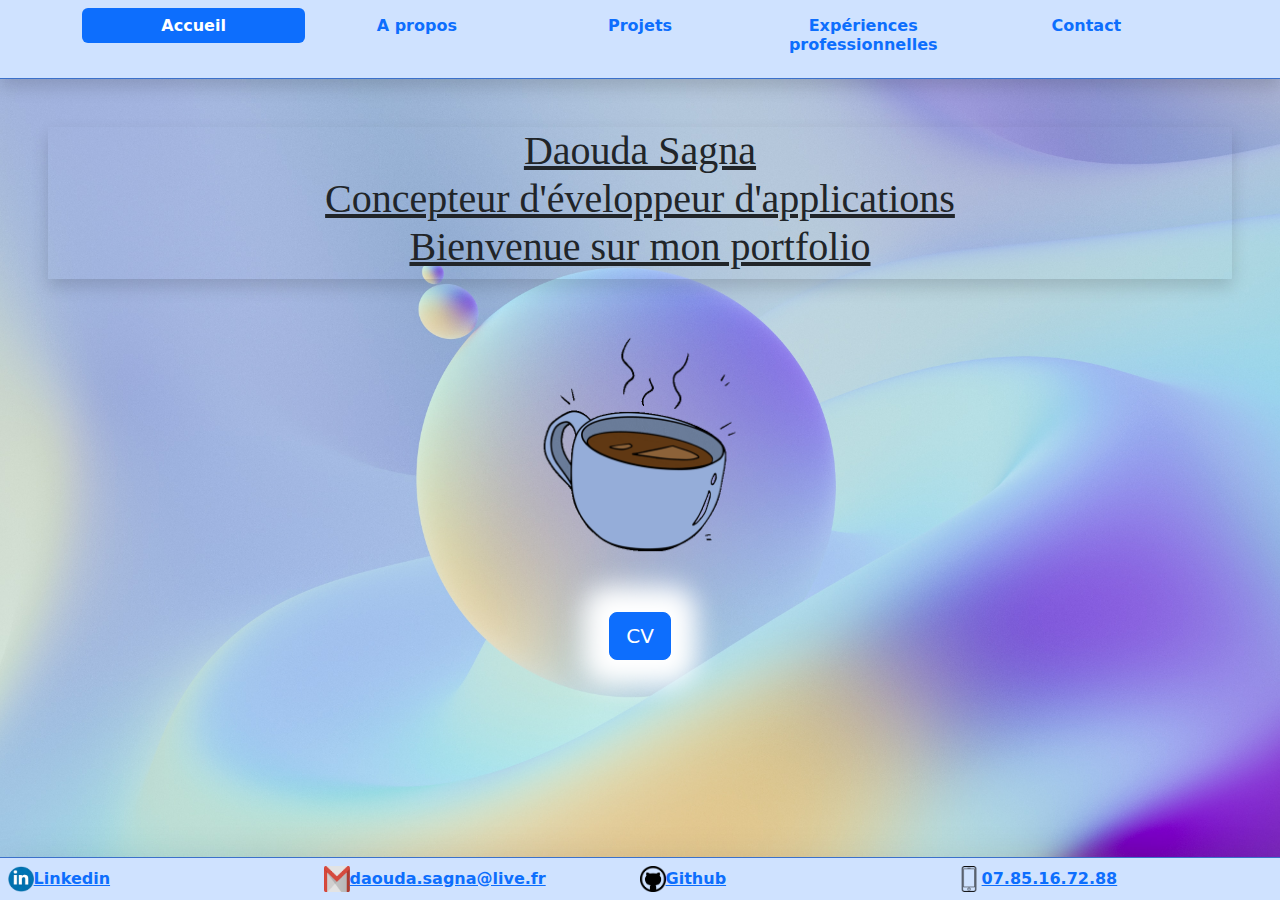
<file: portfolio/index.html>
<!DOCTYPE html>
<html lang="fr">
<head>
    <meta charset="UTF-8">
    <meta name="viewport" content="width=device-width, initial-scale=1.0">
    <title>Accueil | Daouda Sagna</title>
    <link rel="stylesheet" href="./bootstrap-css/bootstrap.min.css">
    <script src="./bootstrap-css/bootstrap.bundle.min.js"></script>
    <link rel="stylesheet" href="./bootstrap-css/style.css">
    
</head>
<body>

  <header class="navbar navbar-expand-md bg-primary-subtle p-2 shadow">
      
    <a href="./index.html" class="text-light d-md-none btn btn-primary">Daouda Sagna</a>

    <button class="navbar-toggler ms-auto" data-bs-toggle="collapse" data-bs-target="#contenuNav">
      <span class="navbar-toggler-icon"></span>
    </button>
    
    <nav id="contenuNav" class="collapse navbar-collapse">
      <div class="container">
        <ul class="flex-column flex-md-row nav nav-pills text-center">
          <li class="nav-item col d-none d-md-block">
            <h6><a class="nav-link fw-bold active" href="#">Accueil</a></h6>
          </li>
          <li class="nav-item col">
            <h6><a class="nav-link fw-bold" href="./statics/a-propos.html">A propos</a></h6>
          </li>
          <li class="nav-item col">
            <h6><a class="nav-link fw-bold" href="./statics/projets.html">Projets</a></h6>
          </li>
          <li class="nav-item col">
            <h6><a class="nav-link fw-bold" href="./statics/experiencesPro.html">Expériences professionnelles</a></h6>
          </li>
          <li class="nav-item col">
            <h6><a class="nav-link fw-bold" href="./statics/contact.html">Contact</a></h6>
          </li>
        </ul>
      </div>
    </nav>
  </header>

  <main class="d-block">

    <div class="d-flex justify-content-center m-5 shadow">
      <h1 class="text-center text-decoration-underline">Daouda Sagna <br> Concepteur d'éveloppeur d'applications <br> Bienvenue sur mon portfolio</h1>
    </div>

    <div class="d-flex justify-content-center m-5">
      <img src="./images/coffeeAccueil.gif" class="img-fluid" alt="Gif tasse de café" style="width: 20%;">
    </div>

    <div class="d-flex justify-content-center m-5">
      <a href="./images/CV_2024-Alternance_Mastère_Daouda_SAGNA.pdf" target="_blank" class="btn btn-lg btn-primary">CV</a>
    </div>
    
  </main>




  <footer class="bg-primary-subtle p-2 shadow-lg">

    <div class="d-md-flex">

      <div class="col">
        <a href="https://www.linkedin.com/in/daouda-sagna-566992267/" target="_blank" class="fw-bold">
          <img src="./images/logos-footer/linkedin-logo.png" class="imgLogo" alt="Logo Linkedin">Linkedin
        </a>
      </div>

      <div class="col">
        <a href="mailto:daouda.sagna@live.fr" class="fw-bold">
          <img src="./images/logos-footer/email-logo.png" class="imgLogo" alt="Logo email">daouda.sagna@live.fr
        </a>
      </div>

      <div class="col">
        <a href="https://github.com/DaoudaSag" target="_blank" class="fw-bold">
          <img src="./images/logos-footer/github-logo.png" class="imgLogo" alt="Logo Github">Github
        </a>
      </div>

      <div class="col">
        <a href="" class="fw-bold">
          <img src="./images/logos-footer/telephone-logo.png" alt="Logo téléphone">07.85.16.72.88
        </a>
      </div>

    </div>

  </footer>

</body>
</html>
</file>
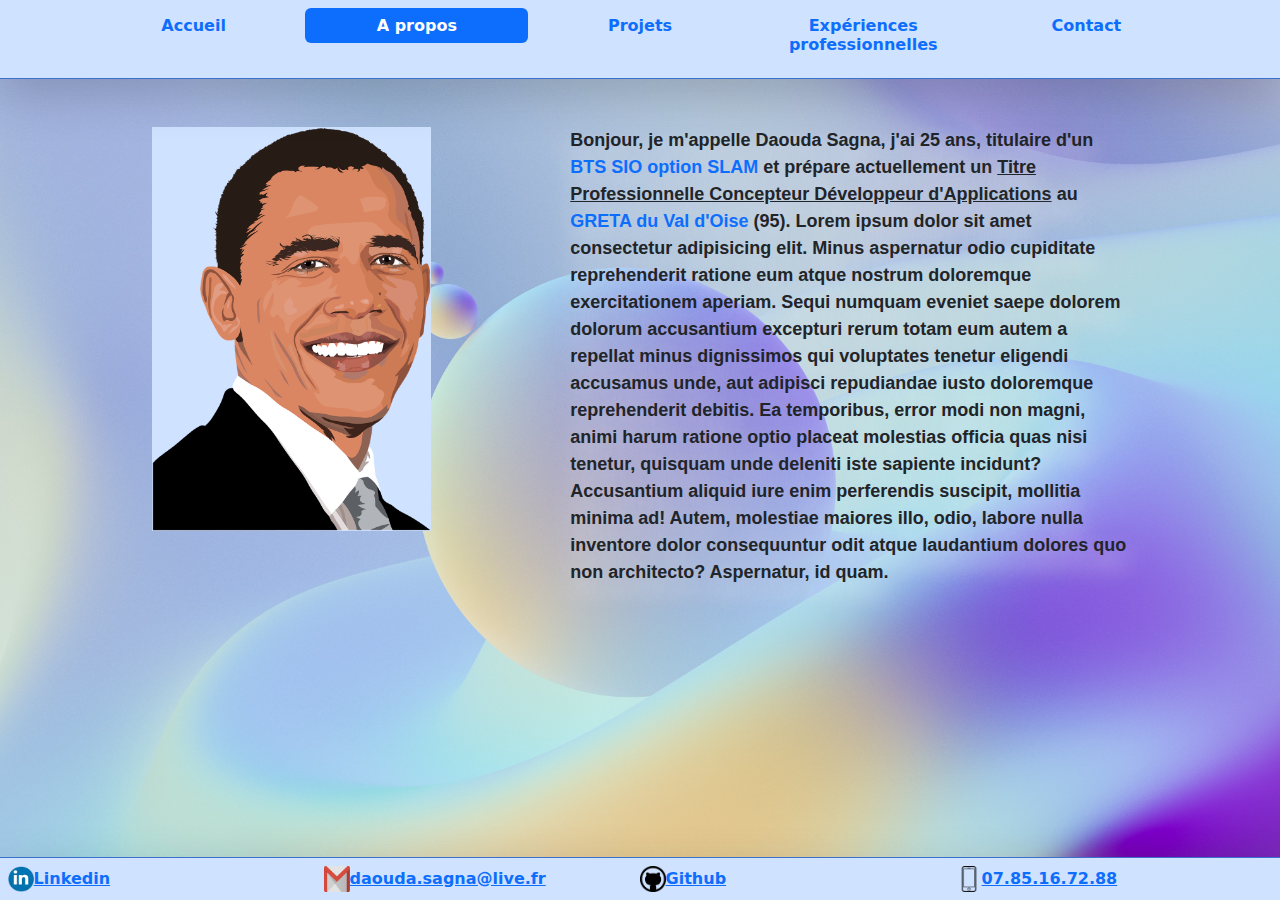
<file: portfolio/statics/a-propos.html>
<!DOCTYPE html>
<html lang="fr">
<head>
    <meta charset="UTF-8">
    <meta name="viewport" content="width=device-width, initial-scale=1.0">
    <title>A propos | Daouda Sagna</title>
    <link rel="stylesheet" href="../bootstrap-css/bootstrap.min.css">
    <script src="../bootstrap-css/bootstrap.bundle.min.js"></script>
    <link rel="stylesheet" href="../bootstrap-css/style.css">
    
</head>
<body>
    
  <header class="navbar navbar-expand-md bg-primary-subtle p-2 shadow-lg">
      
    <a href="../index.html" class="text-light d-md-none btn btn-primary">Daouda Sagna</a>

    <button class="navbar-toggler ms-auto" data-bs-toggle="collapse" data-bs-target="#contenuNav">
      <span class="navbar-toggler-icon"></span>
    </button>
    
    <nav id="contenuNav" class="collapse navbar-collapse">
      <div class="container">
        <ul class="flex-column flex-md-row nav nav-pills text-center">
          <li class="nav-item col d-none d-md-block">
            <h6><a class="nav-link fw-bold" href="../index.html">Accueil</a></h6>
          </li>
          <li class="nav-item col">
            <h6><a class="nav-link fw-bold active" href="#">A propos</a></h6>
          </li>
          <li class="nav-item col">
            <h6><a class="nav-link fw-bold" href="./projets.html">Projets</a></h6>
          </li>
          <li class="nav-item col">
            <h6><a class="nav-link fw-bold" href="./experiencesPro.html">Expériences professionnelles</a></h6>
          </li>
          <li class="nav-item col">
            <h6><a class="nav-link fw-bold" href="./contact.html">Contact</a></h6>
          </li>
        </ul>
      </div>
    </nav>
    
  </header>

  <main>
  
      <div class="container d-md-flex justify-content-md-around">

        <div class="col-8 col-md-3 bg-primary-subtle mt-5 h-50">
          <img src="../images/photo-profil.png" class="photoProfil h-100" alt="Photo de profil">
        </div>

        <div class="col-12 col-md-6 mt-5">
          <p class="description">
            Bonjour, je m'appelle Daouda Sagna, j'ai 25 ans, titulaire d'un 
            <a href="https://www.onisep.fr/ressources/univers-formation/formations/Post-bac/bts-services-informatiques-aux-organisations-option-b-solutions-logicielles-et-applications-metiers" target="_blank" class="text-decoration-none">
              BTS SIO option SLAM
            </a> et prépare actuellement un <span class="text-decoration-underline">
            Titre Professionnelle Concepteur Développeur d'Applications</span> au <a href="https://www.greta-95.fr/5-accueil" target="_blank" class="text-decoration-none">GRETA du Val d'Oise</a> (95).
            Lorem ipsum dolor sit amet consectetur adipisicing elit. Minus aspernatur odio cupiditate reprehenderit ratione eum atque nostrum doloremque exercitationem aperiam. Sequi numquam eveniet saepe dolorem dolorum accusantium excepturi rerum totam eum autem a repellat minus dignissimos qui voluptates tenetur eligendi accusamus unde, aut adipisci repudiandae iusto doloremque reprehenderit debitis. Ea temporibus, error modi non magni, animi harum ratione optio placeat molestias officia quas nisi tenetur, quisquam unde deleniti iste sapiente incidunt? Accusantium aliquid iure enim perferendis suscipit, mollitia minima ad! Autem, molestiae maiores illo, odio, labore nulla inventore dolor consequuntur odit atque laudantium dolores quo non architecto? Aspernatur, id quam.

          </p>
        </div>

      </div>
    
  </main>

  <footer class="bg-primary-subtle p-2 shadow-lg">

    <div class="d-md-flex">

      <div class="col">
        <a href="https://www.linkedin.com/in/daouda-sagna-566992267/" target="_blank" class="fw-bold">
          <img src="../images/logos-footer/linkedin-logo.png" class="imgLogo" alt="Logo Linkedin">Linkedin
        </a>
      </div>

      <div class="col">
        <a href="mailto:daouda.sagna@live.fr" class="fw-bold">
          <img src="../images/logos-footer/email-logo.png" class="imgLogo" alt="Logo email">daouda.sagna@live.fr
        </a>
      </div>

      <div class="col">
        <a href="https://github.com/DaoudaSag" target="_blank" class="fw-bold">
          <img src="../images/logos-footer/github-logo.png" class="imgLogo" alt="Logo Github">Github
        </a>
      </div>

      <div class="col">
        <a href="" class="fw-bold">
          <img src="../images/logos-footer/telephone-logo.png" alt="Logo téléphone">07.85.16.72.88
        </a>
      </div>

    </div>

  </footer>

</body>
</html>
</file>
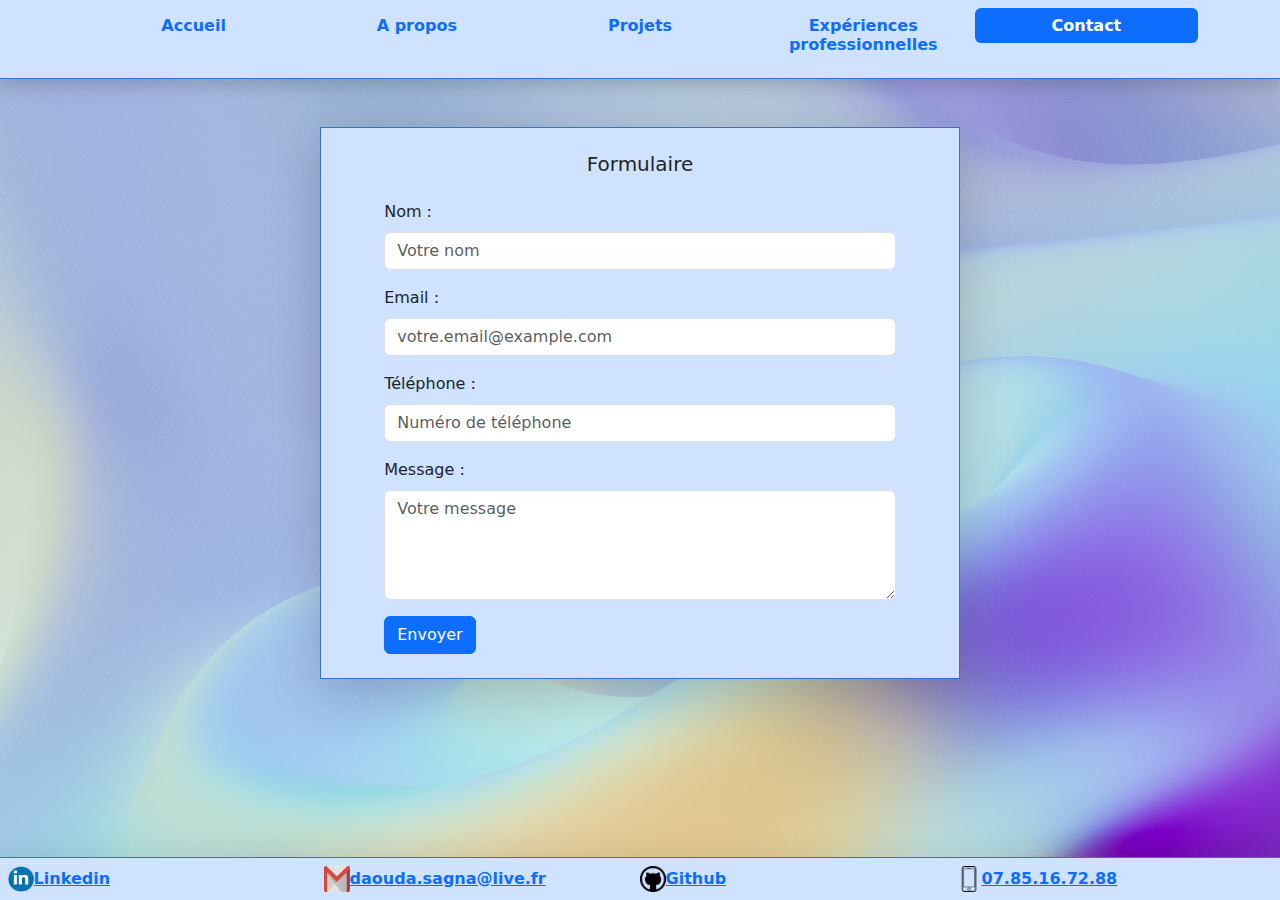
<file: portfolio/statics/contact.html>
<!DOCTYPE html>
<html lang="fr">
<head>
    <meta charset="UTF-8">
    <meta name="viewport" content="width=device-width, initial-scale=1.0">
    <title>Contact | Daouda Sagna</title>
    <link rel="stylesheet" href="../bootstrap-css/bootstrap.min.css">
    <script src="../bootstrap-css/bootstrap.bundle.min.js"></script>
    <link rel="stylesheet" href="../bootstrap-css/style.css">
    
</head>
<body>
    
  <header class="navbar navbar-expand-md bg-primary-subtle p-2 shadow">
      
    <a href="../index.html" class="text-light d-md-none btn btn-primary">Daouda Sagna</a>

    <button class="navbar-toggler ms-auto" data-bs-toggle="collapse" data-bs-target="#contenuNav">
      <span class="navbar-toggler-icon"></span>
    </button>
    
    <nav id="contenuNav" class="collapse navbar-collapse">
      <div class="container">
        <ul class="flex-column flex-md-row nav nav-pills text-center">
          <li class="nav-item col d-none d-md-block">
            <h6><a class="nav-link fw-bold" href="../index.html">Accueil</a></h6>
          </li>
          <li class="nav-item col">
            <h6><a class="nav-link fw-bold" href="./a-propos.html">A propos</a></h6>
          </li>
          <li class="nav-item col">
            <h6><a class="nav-link fw-bold" href="./projets.html">Projets</a></h6>
          </li>
          <li class="nav-item col">
            <h6><a class="nav-link fw-bold" href="./experiencesPro.html">Expériences professionnelles</a></h6>
          </li>
          <li class="nav-item col">
            <h6><a class="nav-link fw-bold active" href="#">Contact</a></h6>
          </li>
        </ul>
      </div>
    </nav>
    
  </header>

  <main>

    <div class="container mt-5 bg-primary-subtle col-10 col-md-6 shadow-lg formulaire">

        <div class="d-flex justify-content-center">

            <div class="col-10">

                <div class="border-bottom-2">
                    <h5 class="text-center m-4">Formulaire</h5>
                </div>
                
                <!-- Formulaire -->
                <form>
                  <div class="mb-3">
                    <label for="nom" class="form-label">Nom :</label>
                    <input type="text" class="form-control" id="nom" placeholder="Votre nom">
                  </div>
    
                  <div class="mb-3">
                    <label for="email" class="form-label">Email :</label>
                    <input type="email" class="form-control" id="email" placeholder="votre.email@example.com">
                  </div>
                  <div class="mb-3">
                    <label for="telephone" class="form-label">Téléphone :</label>
                    <input type="tel" class="form-control" id="telephone" placeholder="Numéro de téléphone">
                  </div>
    
                  <div class="mb-3">
                    <label for="message" class="form-label">Message :</label>
                    <textarea class="form-control" id="message" rows="4" placeholder="Votre message"></textarea>
                  </div>
    
                  <a href="mailto:daouda.sagna@live.fr" class="btn btn-primary mb-4">Envoyer</a>
                </form>
                <!-- Fin du formulaire -->
            </div>

        </div>
    </div>
    

  </main>

  <footer class="bg-primary-subtle p-2 shadow-lg">

    <div class="d-md-flex">

      <div class="col">
        <a href="https://www.linkedin.com/in/daouda-sagna-566992267/" target="_blank" class="fw-bold">
          <img src="../images/logos-footer/linkedin-logo.png" class="imgLogo" alt="Logo Linkedin">Linkedin
        </a>
      </div>

      <div class="col">
        <a href="mailto:daouda.sagna@live.fr" class="fw-bold">
          <img src="../images/logos-footer/email-logo.png" class="imgLogo" alt="Logo email">daouda.sagna@live.fr
        </a>
      </div>

      <div class="col">
        <a href="https://github.com/DaoudaSag" target="_blank" class="fw-bold">
          <img src="../images/logos-footer/github-logo.png" class="imgLogo" alt="Logo Github">Github
        </a>
      </div>

      <div class="col">
        <a href="" class="fw-bold">
          <img src="../images/logos-footer/telephone-logo.png" alt="Logo téléphone">07.85.16.72.88
        </a>
      </div>

    </div>

  </footer>
</body>
</html>
</file>
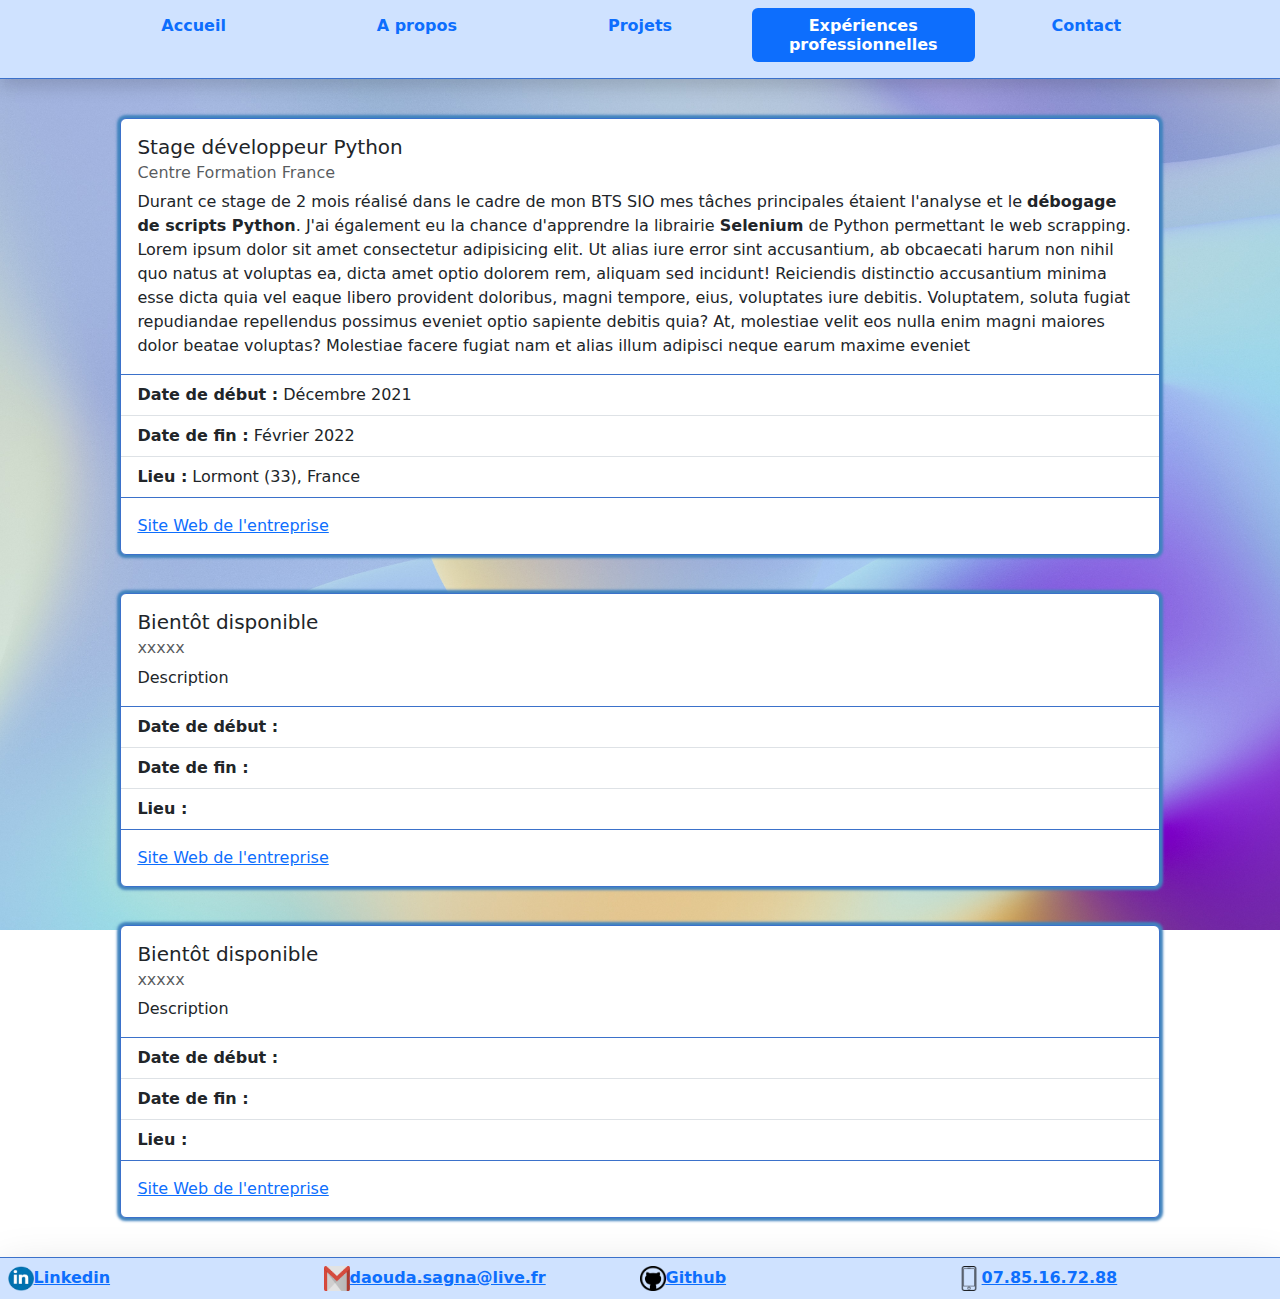
<file: portfolio/statics/experiencesPro.html>
<!DOCTYPE html>
<html lang="fr">
<head>
    <meta charset="UTF-8">
    <meta name="viewport" content="width=device-width, initial-scale=1.0">
    <title>Expériences professionnelles | Daouda Sagna</title>
    <link rel="stylesheet" href="../bootstrap-css/bootstrap.min.css">
    <script src="../bootstrap-css/bootstrap.bundle.min.js"></script>
    <link rel="stylesheet" href="../bootstrap-css/style.css">
    
</head>
<body>
    
  <header class="navbar navbar-expand-md bg-primary-subtle p-2 shadow">
      
    <a href="../index.html" class="text-light d-md-none btn btn-primary">Daouda Sagna</a>

    <button class="navbar-toggler ms-auto" data-bs-toggle="collapse" data-bs-target="#contenuNav">
      <span class="navbar-toggler-icon"></span>
    </button>
    
    <nav id="contenuNav" class="collapse navbar-collapse">
      <div class="container">
        <ul class="flex-column flex-md-row nav nav-pills text-center">
          <li class="nav-item col d-none d-md-block">
            <h6><a class="nav-link fw-bold" href="../index.html">Accueil</a></h6>
          </li>
          <li class="nav-item col">
            <h6><a class="nav-link fw-bold" href="./a-propos.html">A propos</a></h6>
          </li>
          <li class="nav-item col">
            <h6><a class="nav-link fw-bold" href="./projets.html">Projets</a></h6>
          </li>
          <li class="nav-item col">
            <h6><a class="nav-link fw-bold active" href="#">Expériences professionnelles</a></h6>
          </li>
          <li class="nav-item col">
            <h6><a class="nav-link fw-bold" href="./contact.html">Contact</a></h6>
          </li>
        </ul>
      </div>
    </nav>
    
  </header>

  <main>

    <div class="container mt-4">
      <div class="card">
        <div class="card-body">
          <h5 class="card-title">Stage développeur Python</h5>
          <h6 class="card-subtitle mb-2 text-muted">Centre Formation France</h6>
          <p class="card-text">
            Durant ce stage de 2 mois réalisé dans le cadre de mon BTS SIO mes tâches principales étaient l'analyse et le <strong>débogage de scripts Python</strong>.
            J'ai également eu la chance d'apprendre la librairie <strong>Selenium</strong> de Python permettant le web scrapping.
            Lorem ipsum dolor sit amet consectetur adipisicing elit. Ut alias iure error sint accusantium, ab obcaecati harum non nihil quo natus at voluptas 
            ea, dicta amet optio dolorem rem, aliquam sed incidunt! Reiciendis distinctio accusantium minima esse dicta quia vel eaque libero provident doloribus,
            magni tempore, eius, voluptates iure debitis. Voluptatem, soluta fugiat repudiandae repellendus possimus eveniet optio sapiente debitis quia? At, 
            molestiae velit eos nulla enim magni maiores dolor beatae voluptas? Molestiae facere fugiat nam et alias illum adipisci neque earum maxime eveniet 
          </p>
        </div>
        <ul class="list-group list-group-flush">
          <li class="list-group-item"><strong>Date de début :</strong> Décembre 2021</li>
          <li class="list-group-item"><strong>Date de fin :</strong> Février 2022</li>
          <li class="list-group-item"><strong>Lieu :</strong> Lormont (33), France</li>
        </ul>
        <div class="card-body">
          <a href="#" class="card-link">Site Web de l'entreprise</a>
        </div>
      </div>
    </div>

    <div class="container mt-4">
      <div class="card">
        <div class="card-body">
          <h5 class="card-title">Bientôt disponible</h5>
          <h6 class="card-subtitle mb-2 text-muted">xxxxx</h6>
          <p class="card-text">Description</p>
        </div>
        <ul class="list-group list-group-flush">
          <li class="list-group-item"><strong>Date de début :</strong> </li>
          <li class="list-group-item"><strong>Date de fin :</strong> </li>
          <li class="list-group-item"><strong>Lieu :</strong> </li>
        </ul>
        <div class="card-body">
          <a href="#" class="card-link">Site Web de l'entreprise</a>
        </div>
      </div>
    </div>

    <div class="container mt-4">
      <div class="card">
        <div class="card-body">
          <h5 class="card-title">Bientôt disponible</h5>
          <h6 class="card-subtitle mb-2 text-muted">xxxxx</h6>
          <p class="card-text">Description</p>
        </div>

        <ul class="list-group list-group-flush">
          <li class="list-group-item"><strong>Date de début :</strong> </li>
          <li class="list-group-item"><strong>Date de fin :</strong> </li>
          <li class="list-group-item"><strong>Lieu :</strong> </li>
        </ul>
        <div class="card-body">
          <a href="#" class="card-link">Site Web de l'entreprise</a>
        </div>
      </div>
    </div>
  </main>

  <footer class="bg-primary-subtle p-2 shadow-lg">

    <div class="d-md-flex">

      <div class="col">
        <a href="https://www.linkedin.com/in/daouda-sagna-566992267/" target="_blank" class="fw-bold">
          <img src="../images/logos-footer/linkedin-logo.png" class="imgLogo" alt="Logo Linkedin">Linkedin
        </a>
      </div>

      <div class="col">
        <a href="mailto:daouda.sagna@live.fr" class="fw-bold">
          <img src="../images/logos-footer/email-logo.png" class="imgLogo" alt="Logo email">daouda.sagna@live.fr
        </a>
      </div>

      <div class="col">
        <a href="https://github.com/DaoudaSag" target="_blank" class="fw-bold">
          <img src="../images/logos-footer/github-logo.png" class="imgLogo" alt="Logo Github">Github
        </a>
      </div>

      <div class="col">
        <a href="" class="fw-bold">
          <img src="../images/logos-footer/telephone-logo.png" alt="Logo téléphone">07.85.16.72.88
        </a>
      </div>

    </div>

  </footer>
</body>
</html>
</file>
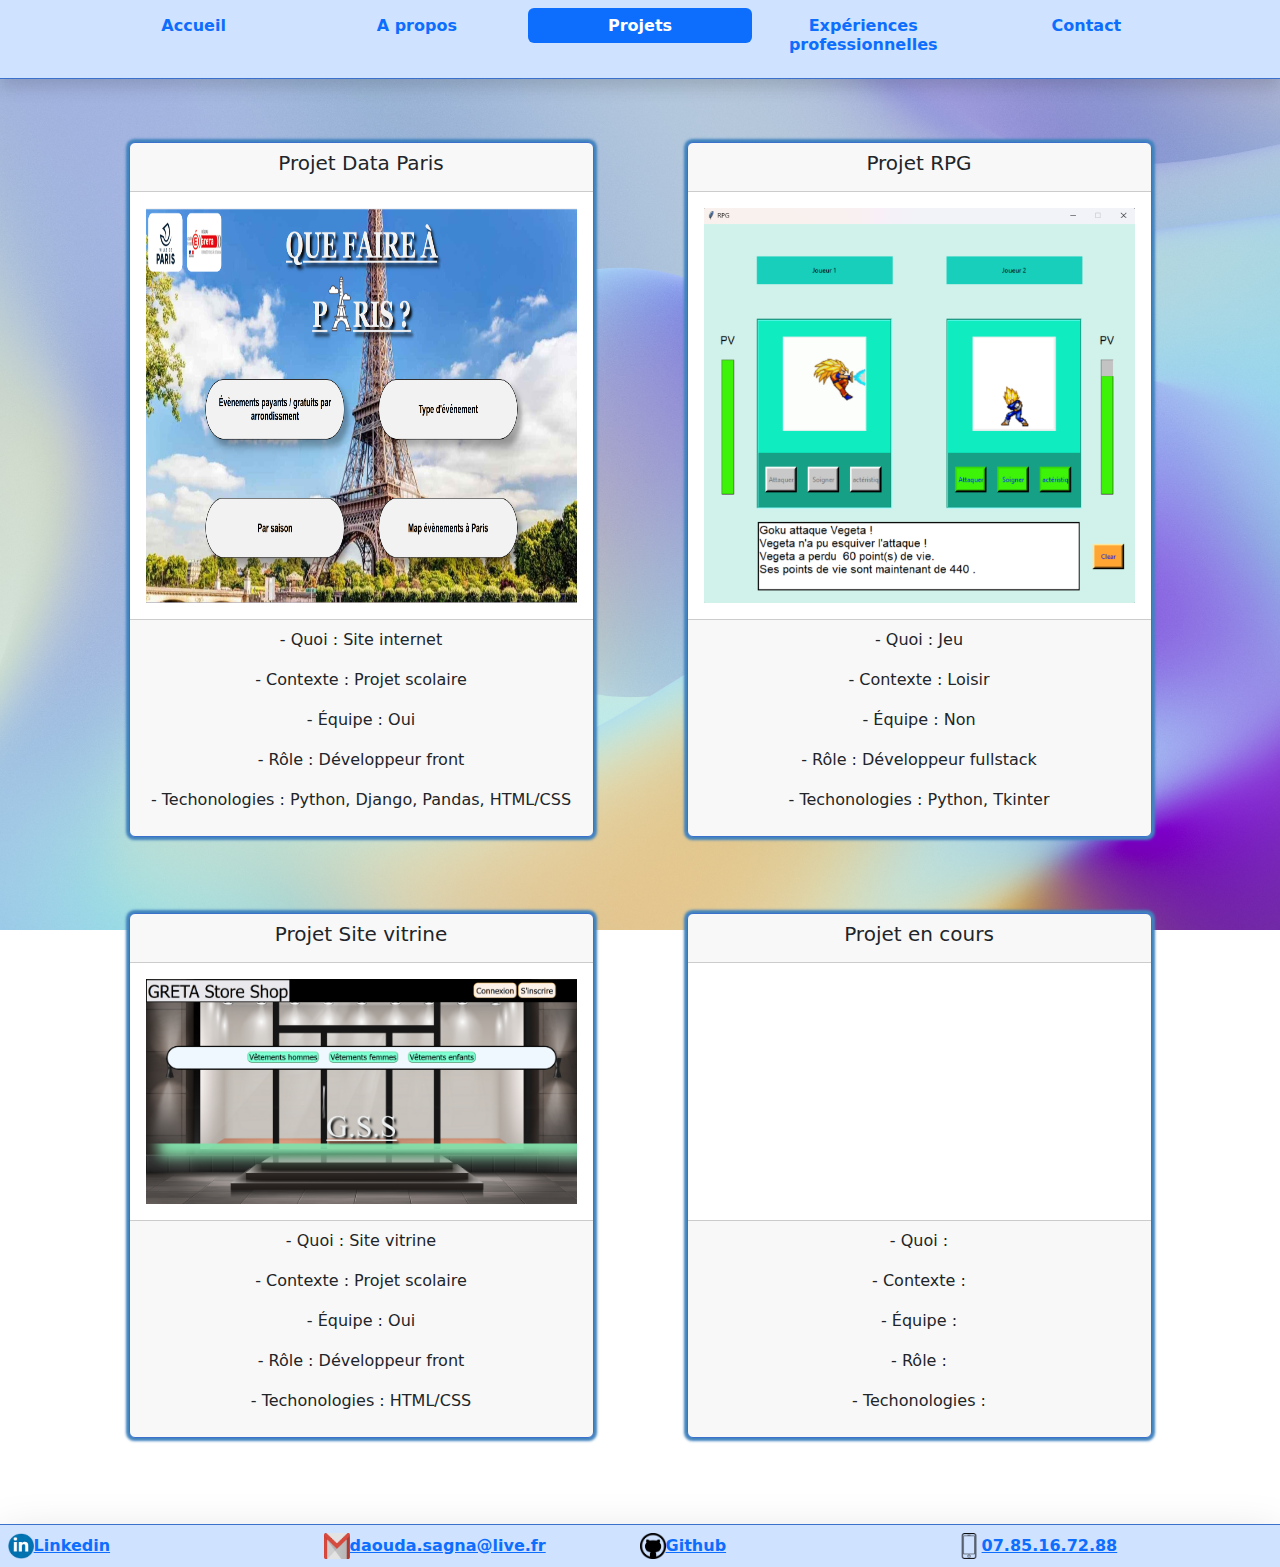
<file: portfolio/statics/projets.html>
<!DOCTYPE html>
<html lang="fr">
<head>
    <meta charset="UTF-8">
    <meta name="viewport" content="width=device-width, initial-scale=1.0">
    <title>Projets | Daouda Sagna</title>
    <link rel="stylesheet" href="../bootstrap-css/bootstrap.min.css">
    <script src="../bootstrap-css/bootstrap.bundle.min.js"></script>
    <link rel="stylesheet" href="../bootstrap-css/style.css">
    
</head>
<body>
    
  <header class="navbar navbar-expand-md bg-primary-subtle p-2 shadow">
      
    <a href="../index.html" class="text-light d-md-none btn btn-primary">Daouda Sagna</a>

    <button class="navbar-toggler ms-auto" data-bs-toggle="collapse" data-bs-target="#contenuNav">
      <span class="navbar-toggler-icon"></span>
    </button>
    
    <nav id="contenuNav" class="collapse navbar-collapse">
      <div class="container">
        <ul class="flex-column flex-md-row nav nav-pills text-center">
          <li class="nav-item col d-none d-md-block">
            <h6><a class="nav-link fw-bold" href="../index.html">Accueil</a></h6>
          </li>
          <li class="nav-item col">
            <h6><a class="nav-link fw-bold" href="./a-propos.html">A propos</a></h6>
          </li>
          <li class="nav-item col">
            <h6><a class="nav-link fw-bold active" href="#">Projets</a></h6>
          </li>
          <li class="nav-item col">
            <h6><a class="nav-link fw-bold" href="./experiencesPro.html">Expériences professionnelles</a></h6>
          </li>
          <li class="nav-item col">
            <h6><a class="nav-link fw-bold" href="./contact.html">Contact</a></h6>
          </li>
        </ul>
      </div>
    </nav>

  </header>

  <main>
    <div class="container overflow-auto">

      <div class="d-flex flex-nowrap flex-md-wrap justify-content-md-around mb-5 mt-4">

        <div class="card text-center col-10 col-md-5">
          <div class="card-header"><h5 class="card-title">Projet Data Paris</h5></div>
          <div class="card-body">
            <a href="https://github.com/DaoudaSag/Projets" target="_blank">
              <img src="../images/images-projets/projet-django.png" class="imgProjets" alt="Image site django">
            </a>
          </div>
          <div class="card-footer">
            <p>- Quoi : Site internet</p>
            <p>- Contexte : Projet scolaire</p>
            <p>- Équipe : Oui</p>
            <p>- Rôle : Développeur front</p>
            <p>- Techonologies : Python, Django, Pandas, HTML/CSS</p>
          </div>
        </div>

        <div class="card text-center col-10 col-md-5">
          <div class="card-header"><h5 class="card-title">Projet RPG</h5></div>
          <div class="card-body">
            <a href="https://github.com/DaoudaSag/Projets" target="_blank">
              <img src="../images/images-projets/projet-rpg.png" class="imgProjets" alt="Image jeu rpg">
            </a>
          </div>
          <div class="card-footer">
            <p>- Quoi : Jeu</p>
            <p>- Contexte : Loisir</p>
            <p>- Équipe : Non</p>
            <p>- Rôle : Développeur fullstack</p>
            <p>- Techonologies : Python, Tkinter</p>
          </div>
        </div>

        <div class="card text-center col-10 col-md-5">
          <div class="card-header"><h5 class="card-title">Projet Site vitrine</h5></div>
          <div class="card-body">
            <a href="https://github.com/DaoudaSag/Projets" target="_blank">
              <img src="../images/images-projets/projet-site_vitrine.png" class="imgProjets" alt="Image site vitrine">
            </a>
          </div>
          <div class="card-footer">
            <p>- Quoi : Site vitrine</p>
            <p>- Contexte : Projet scolaire</p>
            <p>- Équipe : Oui</p>
            <p>- Rôle : Développeur front</p>
            <p>- Techonologies : HTML/CSS</p>
          </div>
        </div>

        <div class="card text-center col-10 col-md-5">
          <div class="card-header"><h5 class="card-title">Projet en cours</h5></div>
          <div class="card-body">
            <!-- <a href="https://github.com/DaoudaSag/Projets" target="_blank"> -->
              <!-- <img src="" class="imgProjets" alt="Projet en cours"> -->
            <!-- </a> -->
          </div>
          <div class="card-footer">
            <p>- Quoi : </p>
            <p>- Contexte : </p>
            <p>- Équipe : </p>
            <p>- Rôle : </p>
            <p>- Techonologies : </p>
          </div>
        </div>

      </div>    
    </div>

  </main>

  <footer class="bg-primary-subtle p-2 shadow-lg">

    <div class="d-md-flex">

      <div class="col">
        <a href="https://www.linkedin.com/in/daouda-sagna-566992267/" target="_blank" class="fw-bold">
          <img src="../images/logos-footer/linkedin-logo.png" class="imgLogo" alt="Logo Linkedin">Linkedin
        </a>
      </div>

      <div class="col">
        <a href="mailto:daouda.sagna@live.fr" class="fw-bold">
          <img src="../images/logos-footer/email-logo.png" class="imgLogo" alt="Logo email">daouda.sagna@live.fr
        </a>
      </div>

      <div class="col">
        <a href="https://github.com/DaoudaSag" target="_blank" class="fw-bold">
          <img src="../images/logos-footer/github-logo.png" class="imgLogo" alt="Logo Github">Github
        </a>
      </div>

      <div class="col">
        <a href="" class="fw-bold">
          <img src="../images/logos-footer/telephone-logo.png" alt="Logo téléphone">07.85.16.72.88
        </a>
      </div>

    </div>

  </footer>
</body>
</html>
</file>
<file: portfolio/bootstrap-css/style.css>
body {
    background-image: url("../images/background.jpg");
    background-repeat: no-repeat;
    background-position: center center;
    background-attachment: fixed;
    background-size: cover;    
    overflow-x: auto; 
    display: flex;
    flex-direction: column;
    min-height: 100vh;  
}

main{
  flex: 1;
}

.nav-link:hover{
  border: solid 0.02vw; 
  
}
  
.d-md-none a {
  text-decoration: none;
}

img{
  height: 2vw;
  width: 2vw;
}


h1{
  font-family: serif;
}

.imgProjets{
  width: 100%;
  height: 100%;
}

.card {
  margin: 3vw;
  box-shadow: 0vw 0vw 0.2vw 0.2vw #4083be;
  border: solid 0.1vw #3B71CA;

}

footer{
  margin-top: auto;
  border-top: solid 0.1vw #3B71CA;
}

header{
  border-bottom: solid 0.1vw #3B71CA;
}


.photoProfil{
  height: 50%;
  width: 100%;
  
}

.description{
  font-weight: bold;
  font-size: large;
  font-family:'Franklin Gothic Medium', 'Arial Narrow', Arial, serif;
  text-shadow: white 0 1vw 2vw;
  
}

.btn-lg{
  box-shadow: 0vw 0vw 2vw 2vw white;

}

.imgLogo{
  height: 2vw;
  width: 2vw;
  
}

.formulaire{
  box-shadow: 2vw 2vw 2vw 20vw #4083be;
  border: solid 0.1vw #3B71CA;

}
</file>
